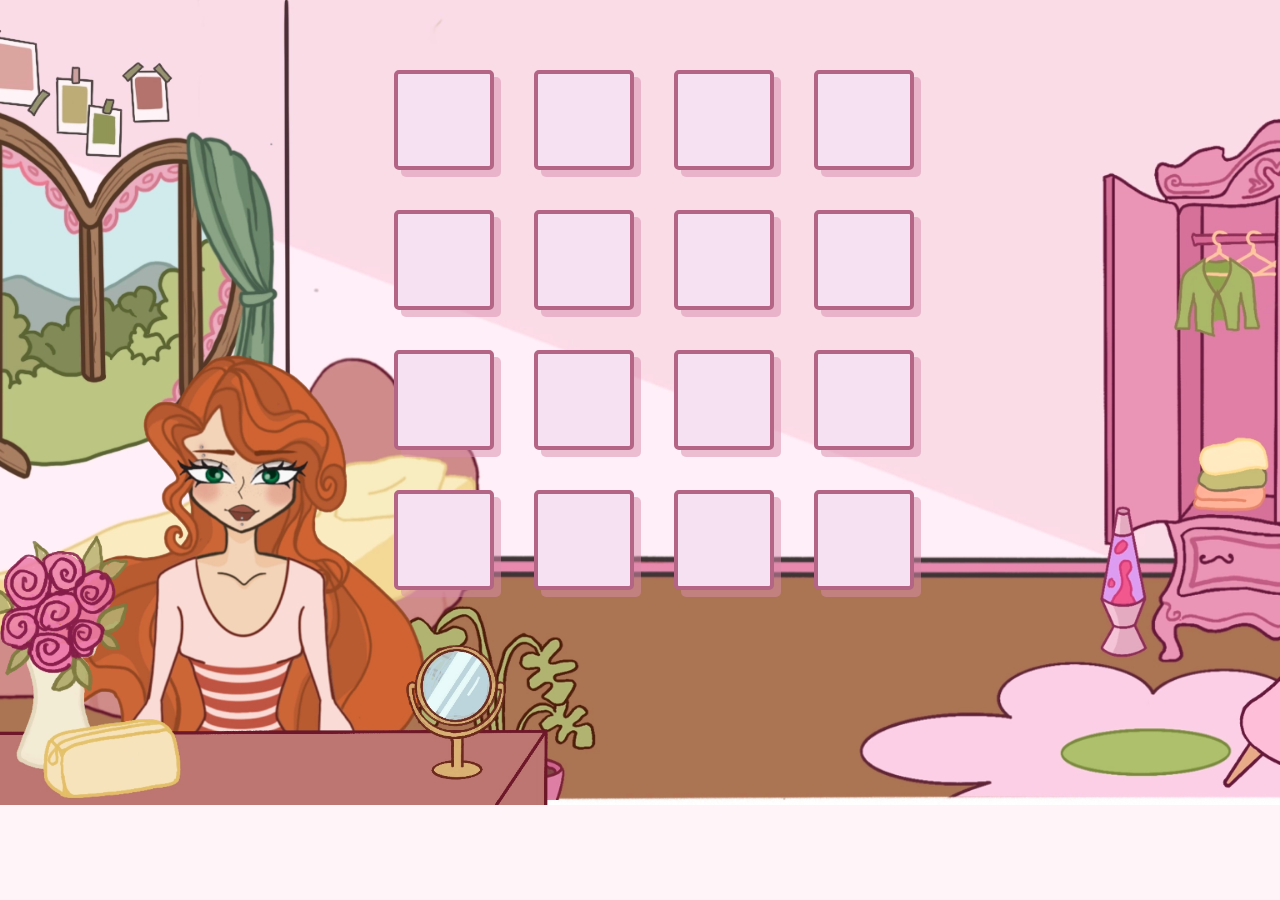
<file: jeu memory/index.html>
<!doctype html><html><head><meta charset="utf-8"><title>eikon parcel starter</title><meta name="viewport" content="width=device-width, initial-scale=1.0"><link rel="stylesheet" href="css/index.db9a0ff6.css"></head><body> <div id="board"></div> <div id="bar"></div> <div class="fille"> <img src="img/fille.6a1c7982.webp" alt="fille"> </div> <div class="coiffeuse"> <img src="img/coiffeuse.1d554de0.webp" alt="coiffeuse"> </div> <script src="js/index.8d947b28.js" type="module"></script> </body></html>
</file>
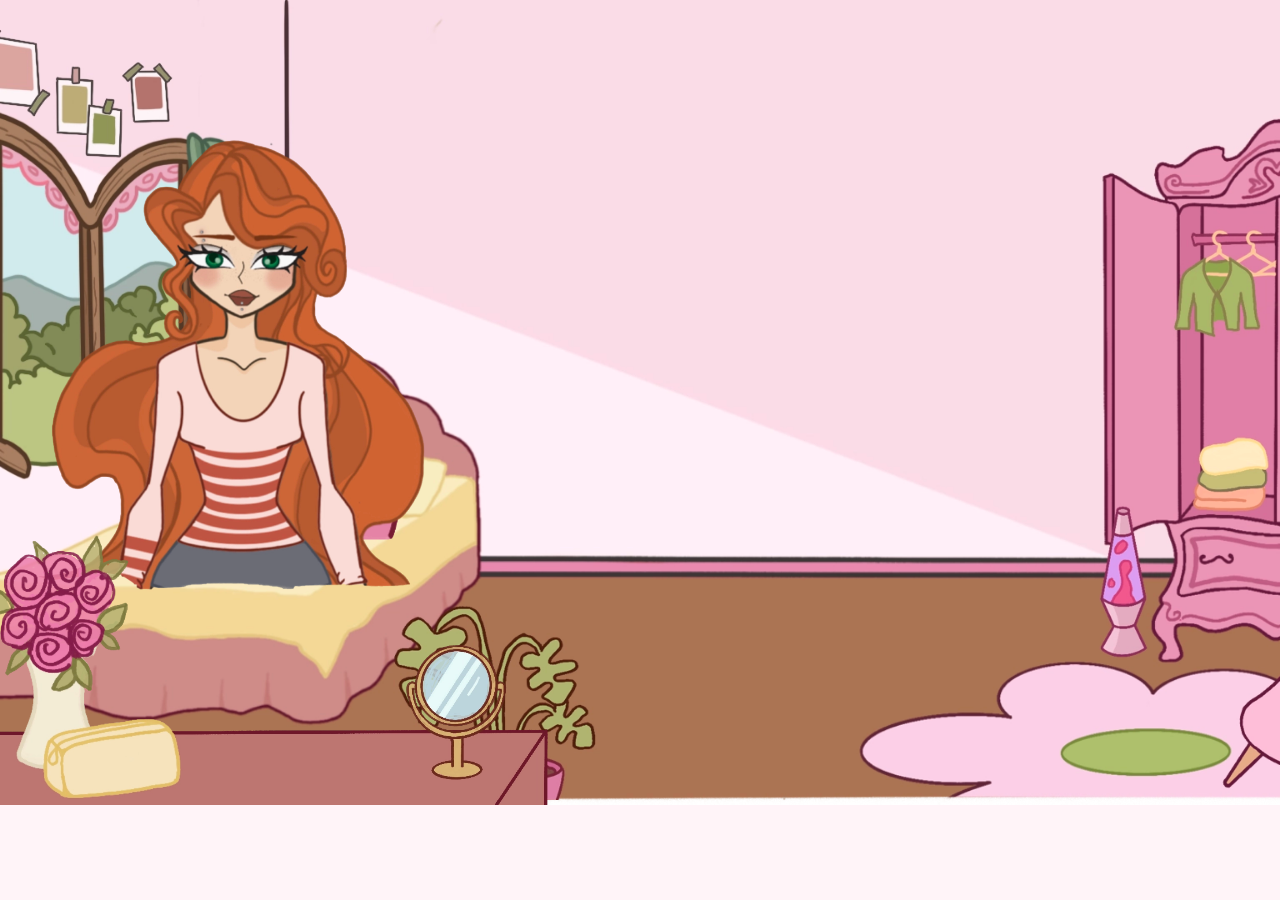
<file: src/index.html>
<!doctype html>
<html>
  <head>
    <meta charset="utf-8" />
    <title>eikon parcel starter</title>
    <meta name="viewport" content="width=device-width, initial-scale=1.0" />
    <link rel="stylesheet" href="css/main.css" />
  </head>
  <body>
    <div id="board"></div>
    <div id="bar"></div>
    <div class="fille">
      <img src="images/fille.webp" alt="fille" />
    </div>
    <div class="coiffeuse">
      <img src="images/coiffeuse.webp" alt="coiffeuse" />
    </div>
    <script src="js/main.js" type="module"></script>
  </body>
</html>
</file>
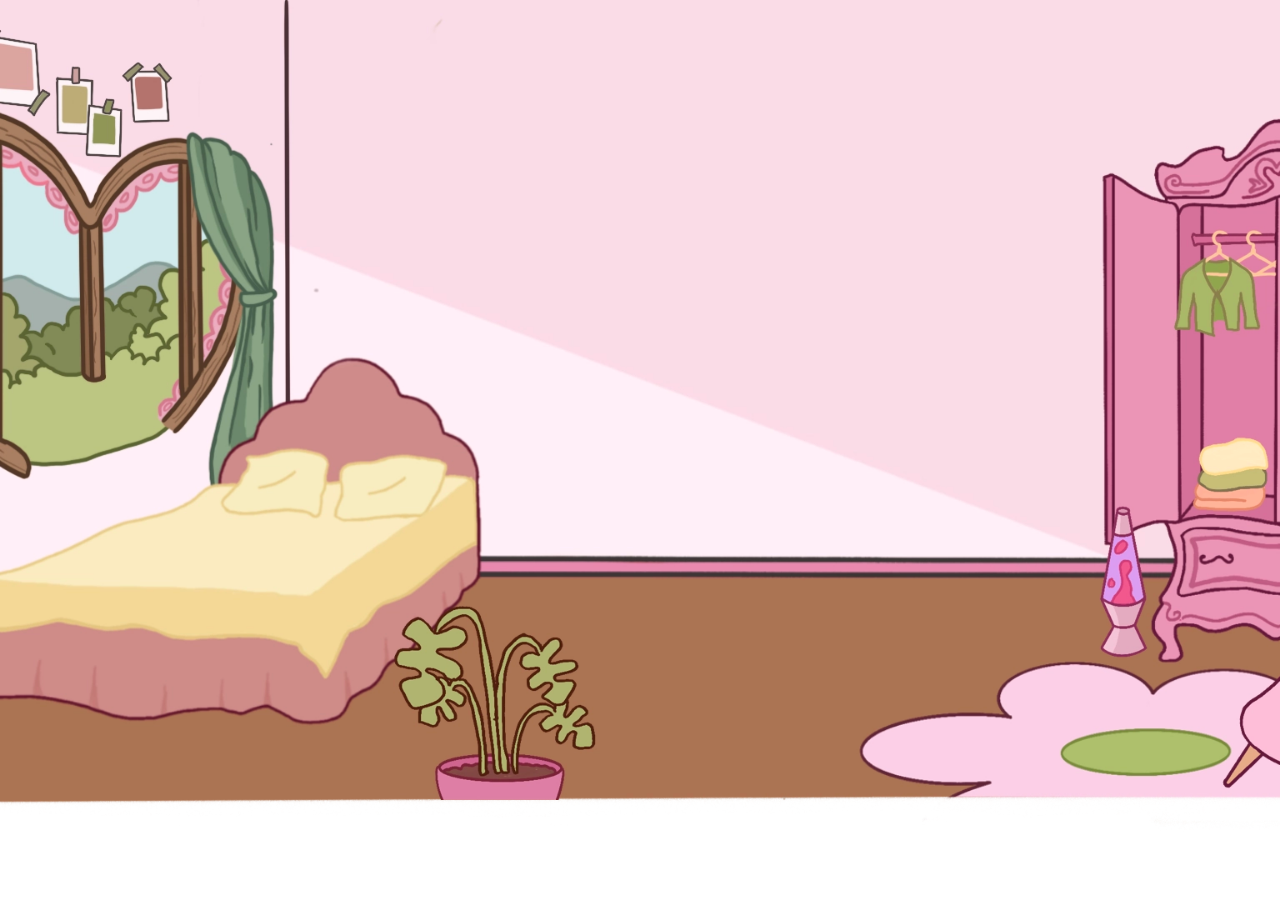
<file: src/index 13.50.05.html>
<!doctype html>
<html>
  <head>
    <meta charset="utf-8" />
    <title>eikon parcel starter</title>
    <meta name="viewport" content="width=device-width, initial-scale=1.0" />
    <link rel="stylesheet" href="css/main.css" />
  </head>
  <body>
    <div id="board"></div>

    <script src="js/main.js" type="module"></script>
  </body>
</html>
</file>
<file: jeu memory/css/index.db9a0ff6.css>
*{color:#000;box-sizing:border-box;margin:0;padding:0;font-family:Gill Sans,Gill Sans MT,Calibri,Trebuchet MS,sans-serif}body{background-image:url(../img/background.47d0ad23.webp);background-position:50%;background-repeat:no-repeat;background-size:cover;background-attachment:fixed}#bar{background:#fff4f8;justify-content:space-between;align-items:center;gap:20px;width:100%;height:95px;padding:0 24px;display:flex;position:fixed;bottom:0}.fille{z-index:1;height:50%;display:inline-block;position:absolute;bottom:95px;left:3%}.coiffeuse{z-index:1;height:30%;display:inline-block;position:absolute;bottom:95px;left:0%}#board{border-radius:30px;grid-template-columns:repeat(4,1fr);grid-auto-rows:auto;gap:40px;width:40%;margin:60px auto;padding:10px;display:grid;left:70%}.card.hidden img{visibility:hidden}.card{cursor:pointer;background-color:#fff4ff;border:4px solid #b46484;border-radius:5px;justify-content:center;align-items:center;width:100px;height:100px;display:flex;position:relative;box-shadow:7px 7px #d98cab80;&:not(.hidden):after{position:absolute;top:50%;left:50%;transform:translate(-50%,-50%)}&.hidden{background:#f6e1f2}}a{color:inherit}img,video{object-fit:contain;width:100%;height:100%;display:block}
/*# sourceMappingURL=index.db9a0ff6.css.map */
</file>
<file: src/css/main.css>
* {
  color: #000;
  font-family: "Gill Sans", "Gill Sans MT", Calibri, "Trebuchet MS", sans-serif;
  box-sizing: border-box;
  margin: 0;
  padding: 0;
}

body {
  background-image: url("../images/background.webp");
  background-size: cover;
  background-position: center;
  background-repeat: no-repeat;
  background-attachment: fixed;
}
#bar {
  position: fixed;
  bottom: 0;
  height: 95px;
  width: 100%;
  background: #fff4f8;
  display: flex;
  align-items: center;
  justify-content: space-between;
  padding: 0 24px;
  gap: 20px;
}

.fille {
  position: absolute;
  display: inline-block;
  left: 3%;
  bottom: 95;
  height: 50%;
  z-index: 1;
}
.coiffeuse {
  position: absolute;
  display: inline-block;
  left: 0%;
  bottom: 95px;
  height: 30%;
  z-index: 1;
}

#board {
  display: grid;
  left: 70%;
  gap: 40px;
  grid-template-columns: repeat(4, 1fr);
  grid-auto-rows: auto;
  width: 40%;
  border-radius: 30px;
  padding: 10px;
  margin: 60px auto;
}

.card.hidden img {
  visibility: hidden;
}

.card {
  display: flex;
  justify-content: center;
  align-items: center;
  width: 100px;
  height: 100px;
  border-radius: 5px;
  border: 4px solid #b46484;
  background-color: #fff4ff;
  box-shadow: 7px 7px #d98cab80;
  /* décalage horizontal, décalage vertical, flou, couleur */
  cursor: pointer;
  position: relative;
  /* Les éléments ayant la class card MAIS PAS hidden afficheront l'émoji */
  &:not(.hidden)::after {
    position: absolute;
    left: 50%;
    top: 50%;
    transform: translate(-50%, -50%);
  }

  /* Les éléments ayant la class card ET hidden auront un fond rose */
  &.hidden {
    background: rgb(246, 225, 242);
  }
}

a {
  color: inherit;
}

img,
video {
  display: block;
  width: 100%;
  height: 100%;
  object-fit: contain;
}
</file>
